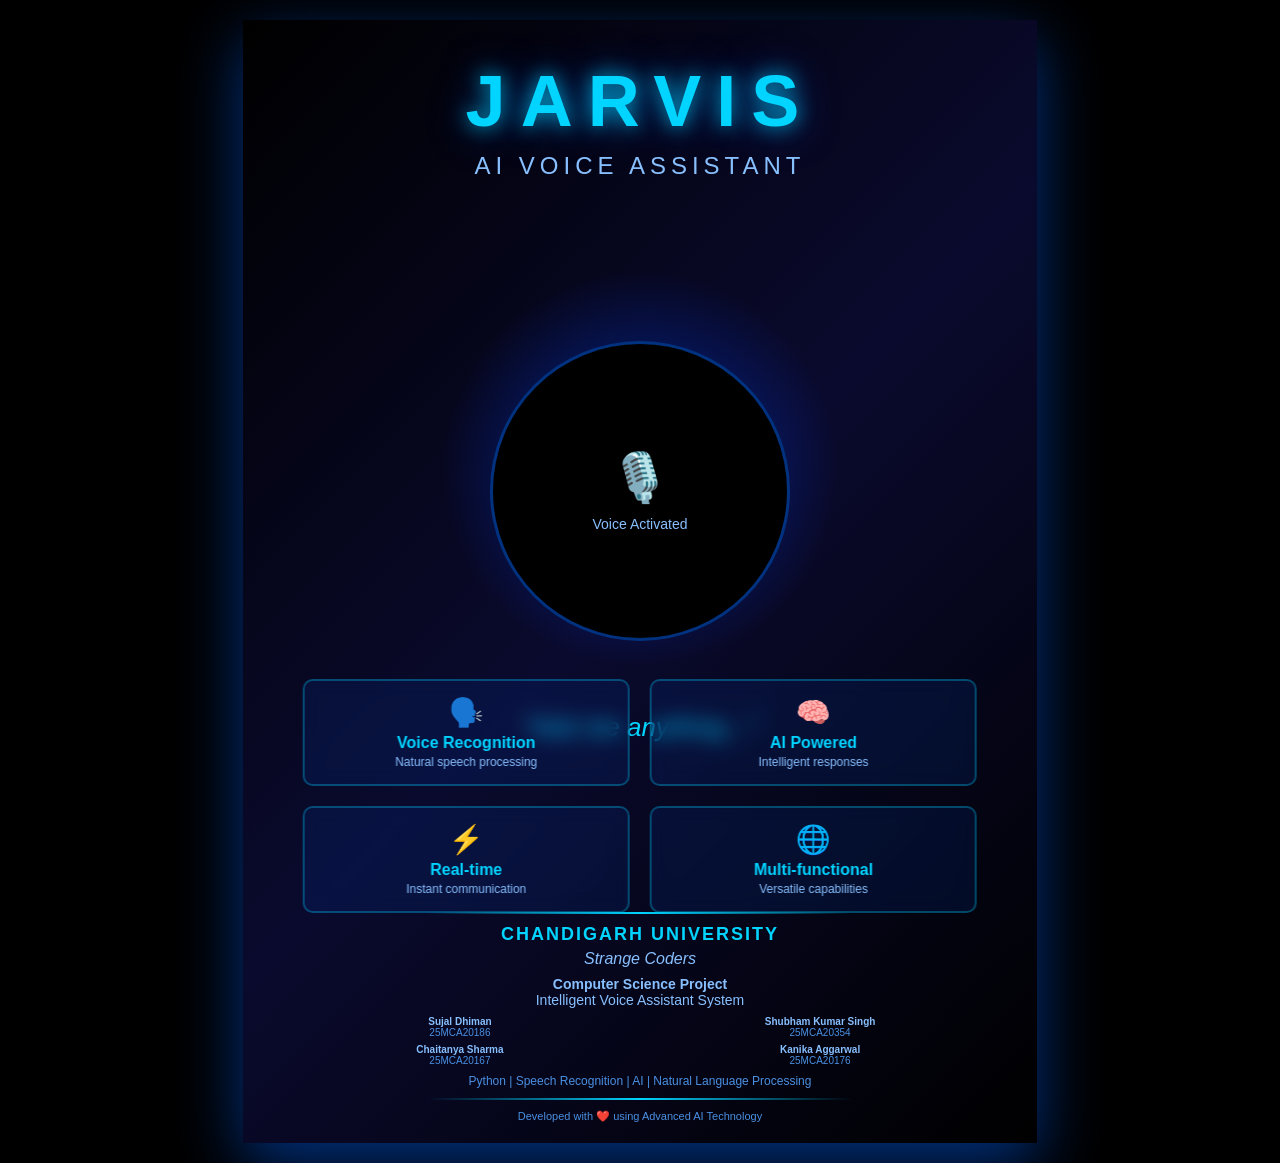
<file: poster.html/poster.html>
<!DOCTYPE html>
<html lang="en">
<head>
  <meta charset="UTF-8">
  <meta name="viewport" content="width=device-width, initial-scale=1.0">
  <title>JARVIS - AI Assistant Poster</title>
  <style>
    * {
      margin: 0;
      padding: 0;
      box-sizing: border-box;
    }

    body {
      font-family: 'Arial', sans-serif;
      background: #000;
      color: #fff;
      overflow-x: hidden;
    }

    .poster {
      width: 210mm;
      height: 297mm;
      margin: 20px auto;
      background: linear-gradient(135deg, #000000 0%, #0a0a2e 50%, #000000 100%);
      position: relative;
      overflow: hidden;
      box-shadow: 0 20px 60px rgba(0, 100, 255, 0.5);
      display: flex;
      flex-direction: column;
      justify-content: space-between;
    }

    .glow-circle {
      position: absolute;
      top: 40%;
      left: 50%;
      transform: translate(-50%, -50%);
      width: 400px;
      height: 400px;
      border-radius: 50%;
      background: radial-gradient(circle, rgba(0, 100, 255, 0.6) 0%, rgba(0, 50, 200, 0.3) 40%, transparent 70%);
      animation: pulse 3s ease-in-out infinite;
      z-index: 1;
    }

    @keyframes pulse {
      0%, 100% { transform: translate(-50%, -50%) scale(1); opacity: 0.8; }
      50% { transform: translate(-50%, -50%) scale(1.1); opacity: 1; }
    }

    .inner-circle {
      position: absolute;
      top: 42%;
      left: 50%;
      transform: translate(-50%, -50%);
      width: 300px;
      height: 300px;
      border-radius: 50%;
      background: #000;
      border: 3px solid rgba(0, 100, 255, 0.5);
      display: flex;
      align-items: center;
      justify-content: center;
      z-index: 3;
    }

    .header {
      text-align: center;
      padding: 40px 20px 10px;
      position: relative;
      z-index: 3;
    }

    .logo-text {
      font-size: 72px;
      font-weight: bold;
      letter-spacing: 15px;
      color: #00d4ff;
      text-shadow: 0 0 20px rgba(0, 212, 255, 0.8), 0 0 40px rgba(0, 100, 255, 0.6);
      animation: glow 2s ease-in-out infinite;
    }

    @keyframes glow {
      0%, 100% { text-shadow: 0 0 20px rgba(0, 212, 255, 0.8), 0 0 40px rgba(0, 100, 255, 0.6); }
      50% { text-shadow: 0 0 30px rgba(0, 212, 255, 1), 0 0 60px rgba(0, 100, 255, 0.8); }
    }

    .subtitle {
      font-size: 24px;
      color: #88c0ff;
      letter-spacing: 5px;
      margin-top: 10px;
      font-weight: 300;
    }

    .tagline {
      position: absolute;
      top: 63%;
      left: 50%;
      transform: translate(-50%, -50%);
      font-size: 26px;
      color: #00d4ff;
      z-index: 3;
      text-align: center;
      font-style: italic;
      width: 80%;
    }

    .features {
      position: absolute;
      bottom: 230px;
      left: 50%;
      transform: translateX(-50%);
      width: 85%;
      display: grid;
      grid-template-columns: repeat(2, 1fr);
      gap: 20px;
      z-index: 3;
    }

    .feature-box {
      background: rgba(0, 100, 255, 0.1);
      border: 2px solid rgba(0, 212, 255, 0.3);
      border-radius: 10px;
      padding: 15px;
      text-align: center;
      backdrop-filter: blur(10px);
      min-height: 80px;
    }

    .feature-icon {
      font-size: 28px;
      margin-bottom: 5px;
    }

    .feature-title {
      font-size: 16px;
      color: #00d4ff;
      font-weight: bold;
      margin-bottom: 3px;
    }

    .feature-desc {
      font-size: 12px;
      color: #88c0ff;
    }

    .footer {
      position: absolute;
      bottom: 20px;
      left: 50%;
      transform: translateX(-50%);
      text-align: center;
      z-index: 3;
      width: 90%;
    }

    .project-info {
      font-size: 14px;
      color: #88c0ff;
      margin-bottom: 8px;
    }

    .tech-stack {
      font-size: 12px;
      color: #4a90e2;
      margin-top: 8px;
    }

    .university-name {
      font-size: 18px;
      color: #00d4ff;
      font-weight: bold;
      letter-spacing: 2px;
      margin-bottom: 5px;
    }

    .group-name {
      font-size: 16px;
      color: #88c0ff;
      font-style: italic;
      margin-bottom: 8px;
    }

    .team-members {
      display: grid;
      grid-template-columns: repeat(2, 1fr);
      gap: 6px;
      margin-top: 8px;
      font-size: 10px;
      color: #4a90e2;
    }

    .member {
      text-align: center;
    }

    .member-name {
      color: #88c0ff;
      font-weight: bold;
    }

    .decorative-line {
      width: 60%;
      height: 2px;
      background: linear-gradient(90deg, transparent, #00d4ff, transparent);
      margin: 10px auto;
    }

    @media print {
      body { margin: 0; }
      .poster { margin: 0; box-shadow: none; }
    }
  </style>
</head>
<body>
  <div class="poster">
    <div class="glow-circle"></div>

    <div class="header">
      <div class="logo-text">JARVIS</div>
      <div class="subtitle">AI VOICE ASSISTANT</div>
    </div>

    <div class="inner-circle">
      <div style="text-align: center;">
        <div style="font-size: 48px; color: #00d4ff;">🎙️</div>
        <div style="font-size: 14px; color: #88c0ff; margin-top: 10px;">Voice Activated</div>
      </div>
    </div>

    <div class="tagline">
      "Ask me anything..."
    </div>

    <div class="features">
      <div class="feature-box">
        <div class="feature-icon">🗣️</div>
        <div class="feature-title">Voice Recognition</div>
        <div class="feature-desc">Natural speech processing</div>
      </div>
      <div class="feature-box">
        <div class="feature-icon">🧠</div>
        <div class="feature-title">AI Powered</div>
        <div class="feature-desc">Intelligent responses</div>
      </div>
      <div class="feature-box">
        <div class="feature-icon">⚡</div>
        <div class="feature-title">Real-time</div>
        <div class="feature-desc">Instant communication</div>
      </div>
      <div class="feature-box">
        <div class="feature-icon">🌐</div>
        <div class="feature-title">Multi-functional</div>
        <div class="feature-desc">Versatile capabilities</div>
      </div>
    </div>

    <div class="footer">
      <div class="decorative-line"></div>
      <div class="university-name">CHANDIGARH UNIVERSITY</div>
      <div class="group-name">Strange Coders</div>
      <div class="project-info">
        <strong>Computer Science Project</strong><br>
        Intelligent Voice Assistant System
      </div>
      <div class="team-members">
        <div class="member">
          <span class="member-name">Sujal Dhiman</span><br>25MCA20186
        </div>
        <div class="member">
          <span class="member-name">Shubham Kumar Singh</span><br>25MCA20354
        </div>
        <div class="member">
          <span class="member-name">Chaitanya Sharma</span><br>25MCA20167
        </div>
        <div class="member">
          <span class="member-name">Kanika Aggarwal</span><br>25MCA20176
        </div>
      </div>
      <div class="tech-stack">
        Python | Speech Recognition | AI | Natural Language Processing
      </div>
      <div class="decorative-line"></div>
      <div style="font-size: 11px; color: #4a90e2; margin-top: 5px;">
        Developed with ❤️ using Advanced AI Technology
      </div>
    </div>
  </div>
</body>
</html>
</file>
